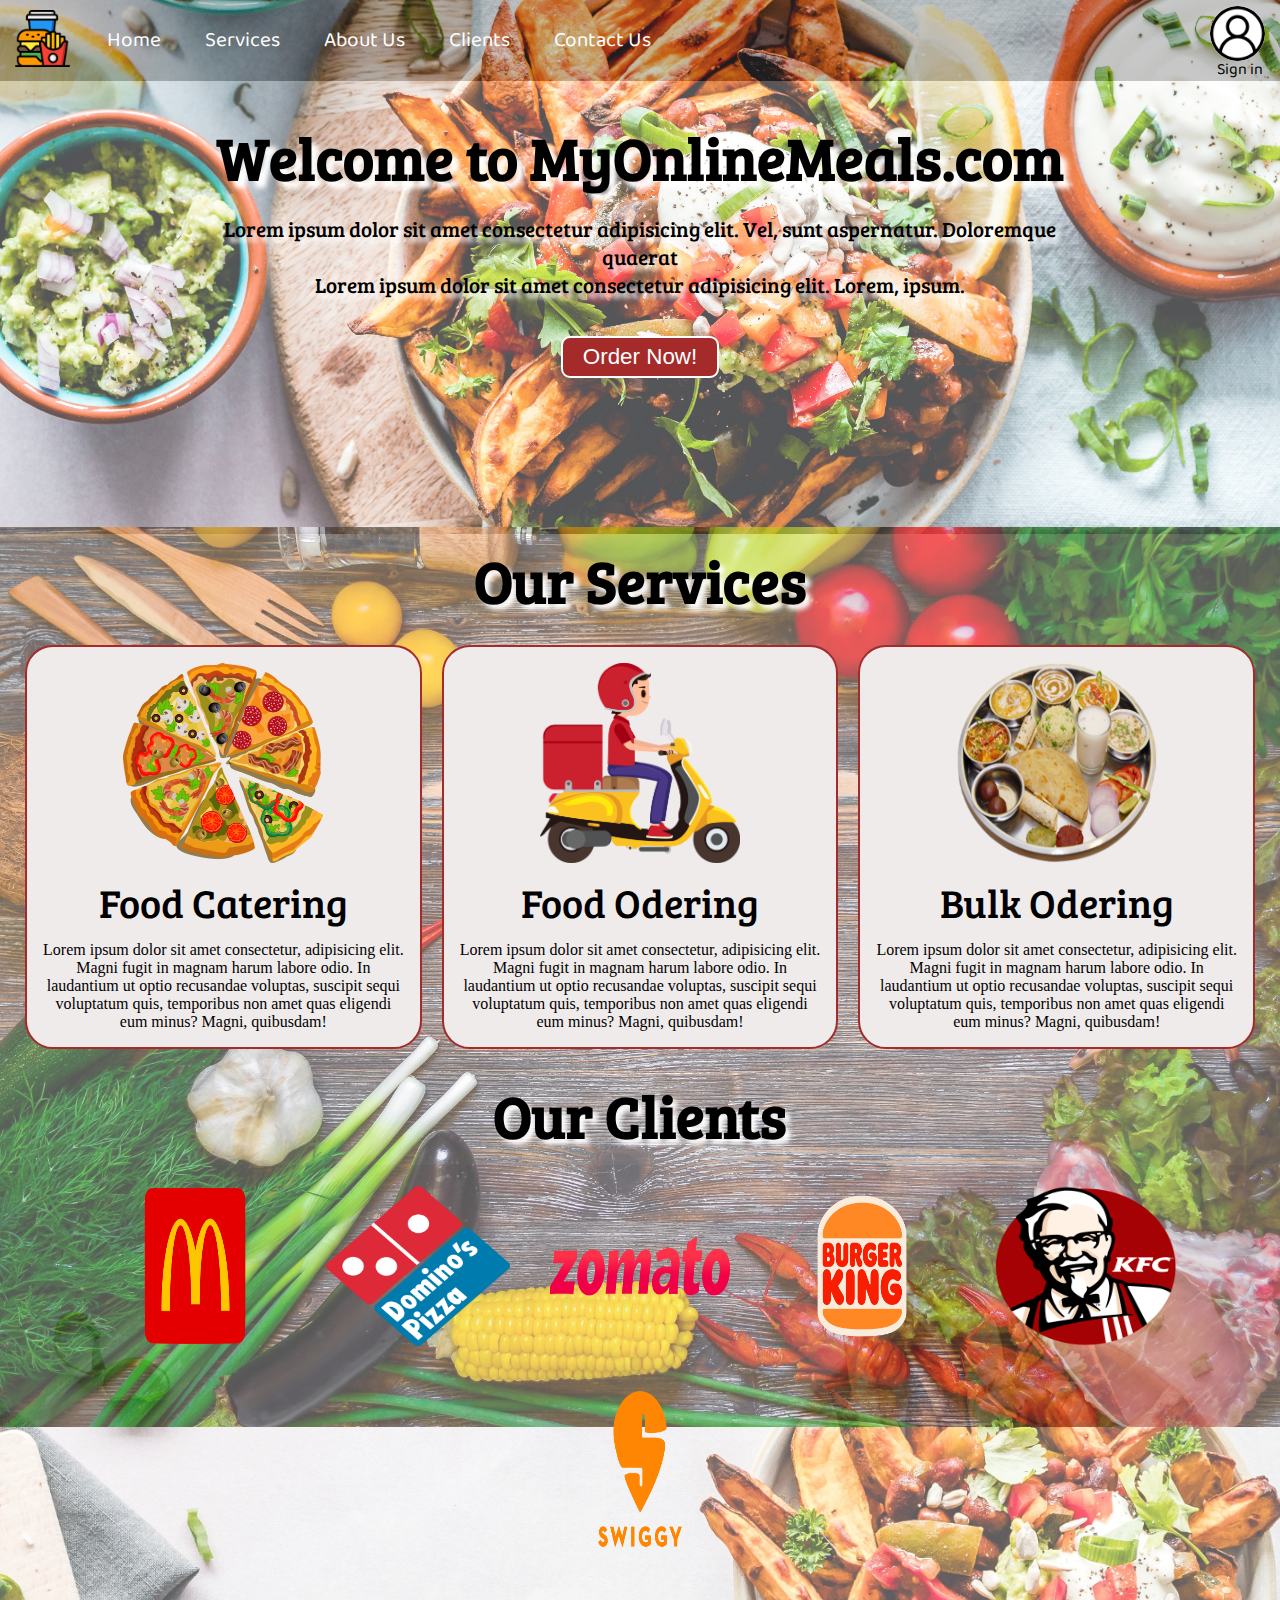
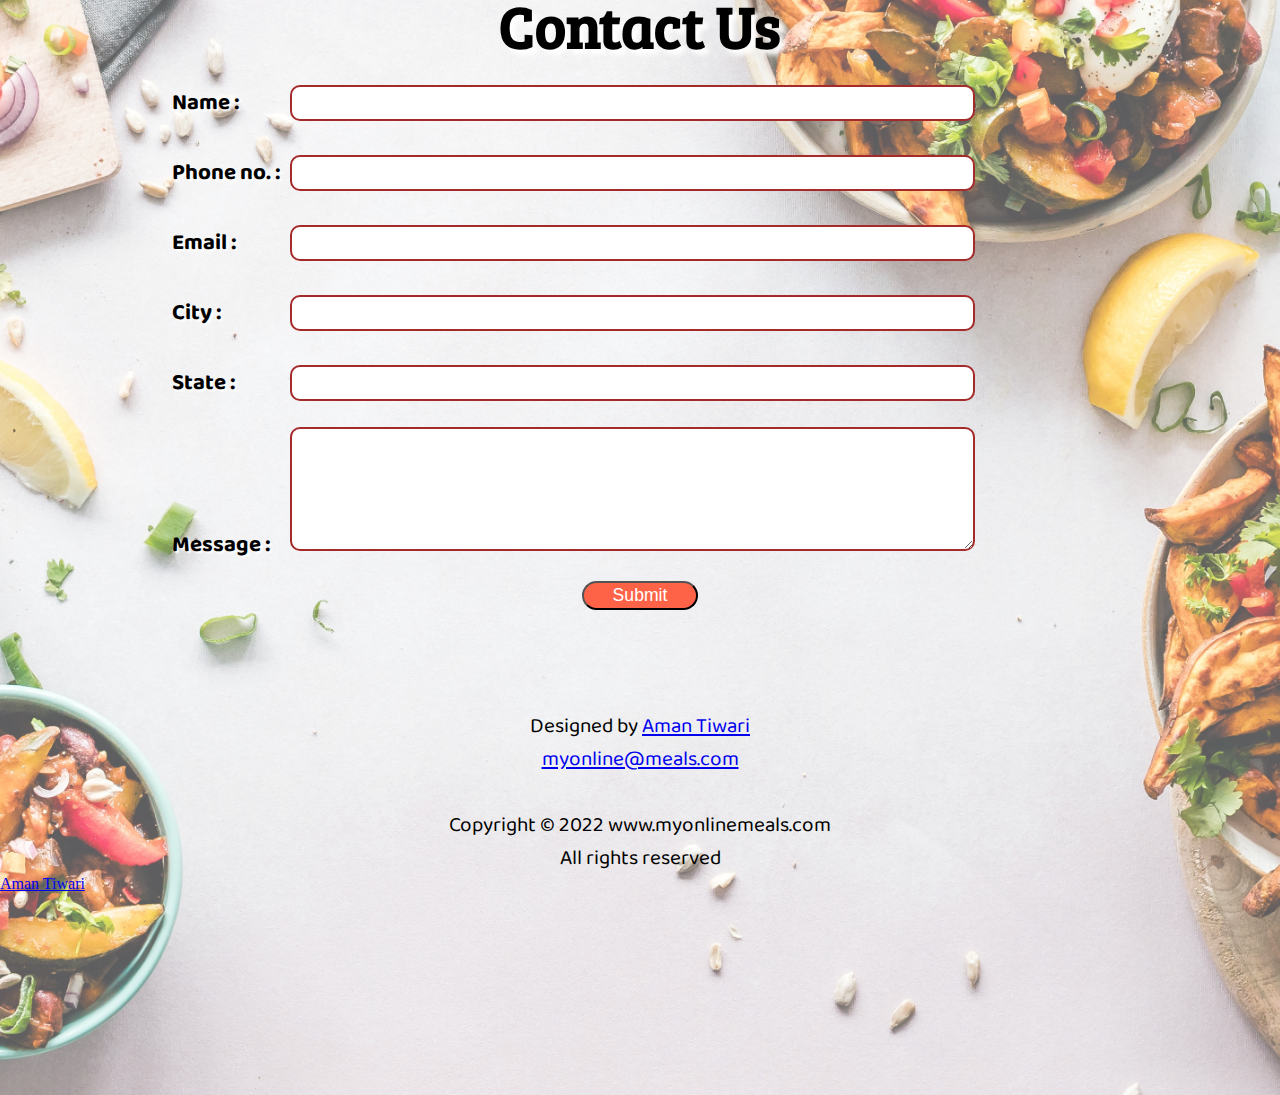
<file: index.html>
<!DOCTYPE html>
<html lang="en">
<head>
    <meta charset="UTF-8">
    <meta http-equiv="X-UA-Compatible" content="IE=edge">
    <meta name="viewport" content="width=device-width, initial-scale=1.0">
    <title>MyOnlineMeals.com - Order food online</title>
    <link rel="stylesheet" href="style.css">
    <link rel="stylesheet" media="screen and (max-width:1360px)" href="1360.css">
    <link rel="stylesheet" media="screen and (max-width:800px)" href="phone.css">
    <link rel="stylesheet" media="screen and (max-width:700px)" href="700.css">
    <link rel="stylesheet" media="screen and (max-width:420px)" href="420.css">
    <link rel="shortcut icon" href="images/favicon.ico" type="image/x-icon">
</head>
<body>
    <nav class="navbar">
        <div id="logo">
            <img src="images/logo.png" alt="logo">
        </div>
        <ul>
            <li class="item"><a href="#home">Home</a></li>
            <li class="item"><a href="#services-container">Services</a></li>
            <li class="item"><a href="about.html">About Us</a></li>
            <li class="item"><a href="#clients-container">Clients</a></li>
            <li class="item"><a href="#contact">Contact Us</a></li>
        </ul>
        <div id="signin">
            Sign in
        </div>
        <div id="user">
            <img src="images/user.png" alt="logo">
        </div>
    </nav>

    <section id="home">
        <h1 class="h-primary">Welcome to MyOnlineMeals.com</h1>
        <p>Lorem ipsum dolor sit amet consectetur adipisicing elit. Vel, sunt aspernatur. Doloremque quaerat <br>
        Lorem ipsum dolor sit amet consectetur adipisicing elit. Lorem, ipsum.</p>
        <button class="btn">Order Now!</button>

    </section>

    <section id="services-container">
        <h1 class="h-primary center">Our Services</h1>
        <div id="services">
            <div class="box">
                <img src="images/1.png" alt="pizza">
                <h2 class="h-secondary center">Food Catering</h2>
                <p class="center">Lorem ipsum dolor sit amet consectetur, adipisicing elit. Magni fugit in magnam harum labore odio. In laudantium ut optio recusandae voluptas, suscipit sequi voluptatum quis, temporibus non amet quas eligendi eum minus? Magni, quibusdam!</p>
            </div>

            <div class="box">
                <img src="images/2.png" alt="pizza">
                <h2 class="h-secondary center">Food Odering</h2>
                <p class="center">Lorem ipsum dolor sit amet consectetur, adipisicing elit. Magni fugit in magnam harum labore odio. In laudantium ut optio recusandae voluptas, suscipit sequi voluptatum quis, temporibus non amet quas eligendi eum minus? Magni, quibusdam!</p>
            </div>

            <div class="box">
                <img id="thali" src="images/4.png" alt="pizza">
                <h2 class="h-secondary center">Bulk Odering</h2>
                <p class="center">Lorem ipsum dolor sit amet consectetur, adipisicing elit. Magni fugit in magnam harum labore odio. In laudantium ut optio recusandae voluptas, suscipit sequi voluptatum quis, temporibus non amet quas eligendi eum minus? Magni, quibusdam!</p>
            </div>
        </div>
    </section>

    <section id="clients-container">
        <h1 class="h-primary center">Our Clients</h1>
        <div class="clients">
            <div class="client-items">
                <img src="images/mcdonald.png" alt="">
            </div>

            <div class="client-items">
                <img src="images/dominos.png" alt="">
            </div>

            <div class="client-items">
                <img src="images/zomato.png" alt="">
            </div>

            <div class="client-items">
                <img src="images/burgerking.png" alt="">
            </div>

            <div class="client-items">
                <img src="images/kfc.png" alt="">
            </div>

            <div class="client-items">
                <img src="images/swiggy.png" alt="">
            </div>
        </div>
    </section>

    <section id="contact">
        <h1 class="h-primary">Contact Us</h1>
        <div class="form">
            <form action="">
                <p><label for="">Name :</label> <input type="text" name="" id=""></p> <br>
                <p><label for="">Phone no. :</label> <input type="number" name="" id=""></p> <br>
                <p><label for="">Email :</label> <input type="email" name="" id=""></p> <br>
                <p><label for="">City :</label> <input type="text" name="" id=""></p> <br>
                <p><label for="">State :</label> <input type="text" name="" id=""></p> <br>
                <p><label for="">Message :</label> <textarea name="" id="" cols="66" rows="5"></textarea></p> <br>
            </form>
            <button id="submit">Submit</button>
        </div>
    </section>

    <footer id="copy-footer">
        <div class="copy">
            Designed by <a href="https://www.instagram.com/aman_tiwari.21/?hl=en">Aman Tiwari</a> <br>
            <a href="mailto:online@meals.com" target="_blank">myonline@meals.com</a><br> <br>
            Copyright &copy 2022 www.myonlinemeals.com <br>
            All rights reserved
        </div>
        
        <div class="badge-base LI-profile-badge" data-locale="en_US" data-size="medium" data-theme="dark" data-type="VERTICAL" data-vanity="aman-tiwari-619428244" data-version="v1">
            <a class="badge-base__link LI-simple-link" href="https://in.linkedin.com/in/aman-tiwari-619428244?trk=profile-badge">Aman Tiwari</a>
        </div>
              
    </footer>
</body>
</html>
</file>
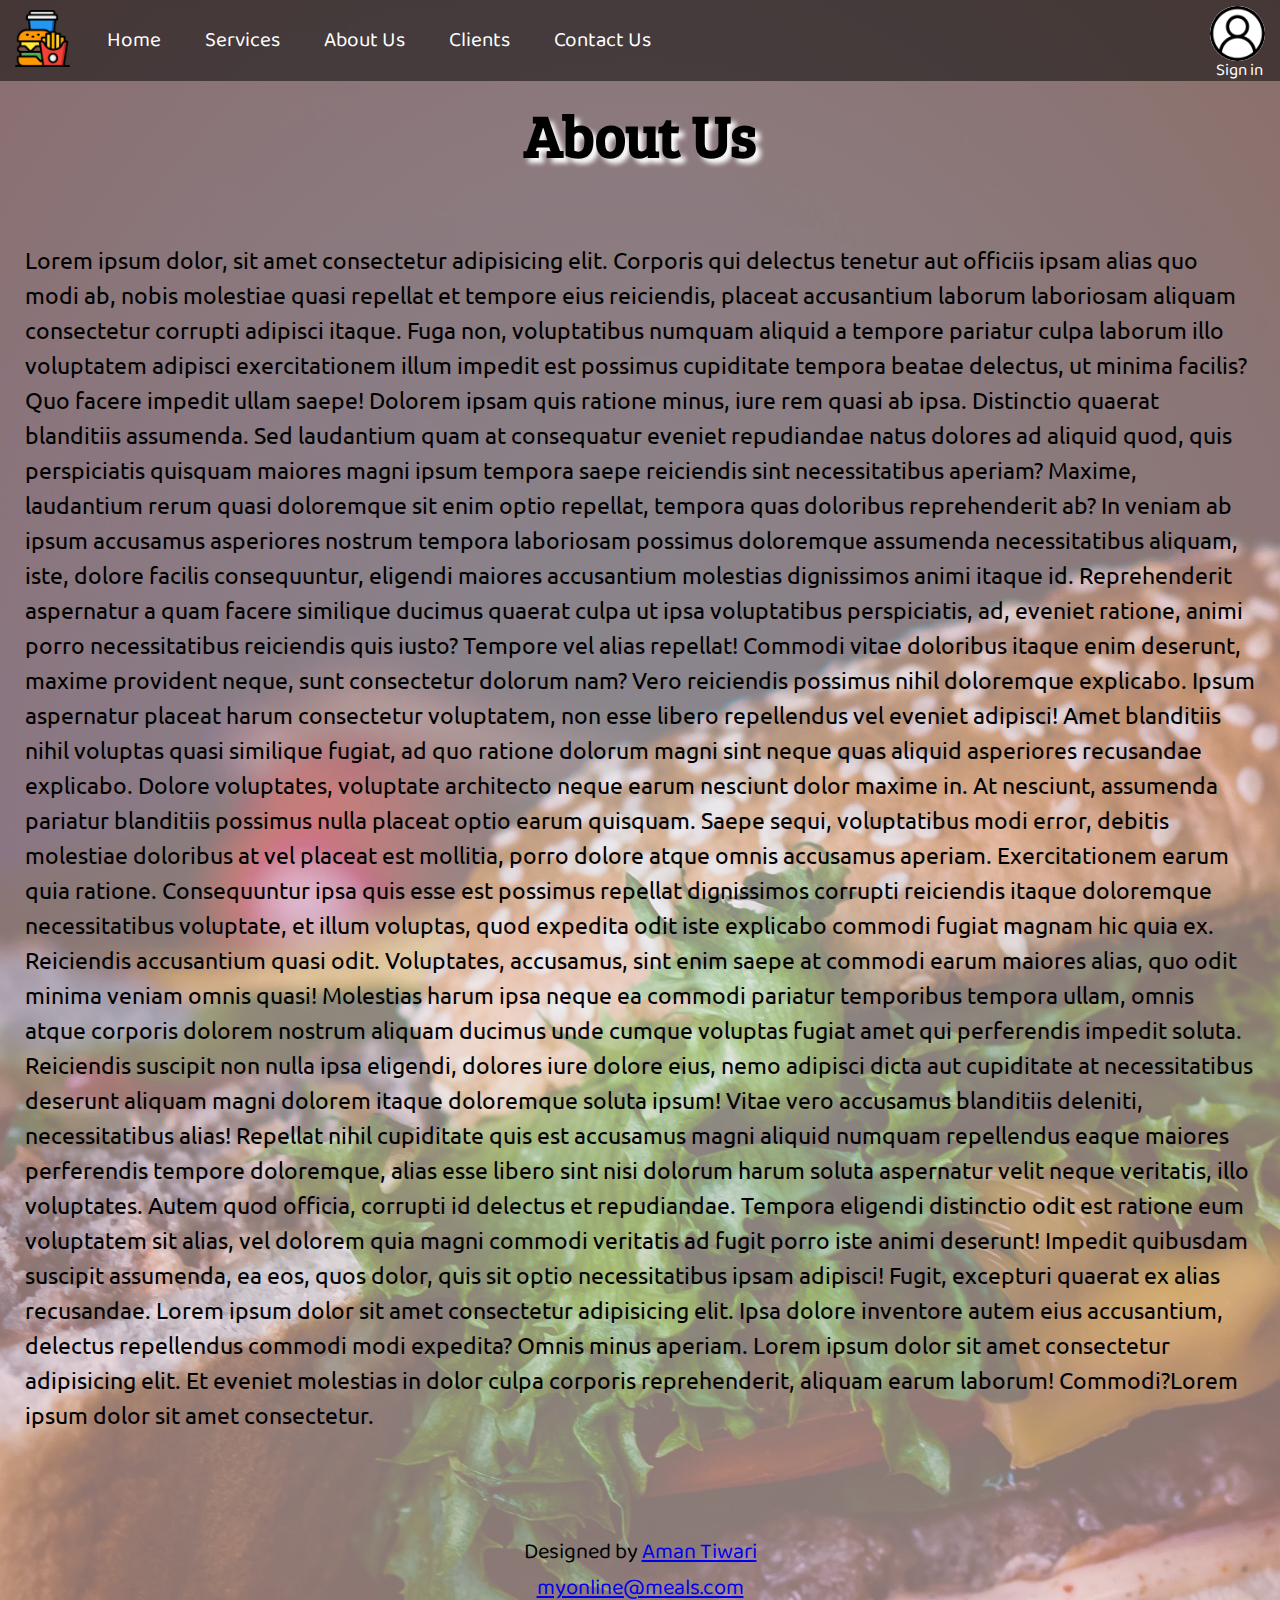
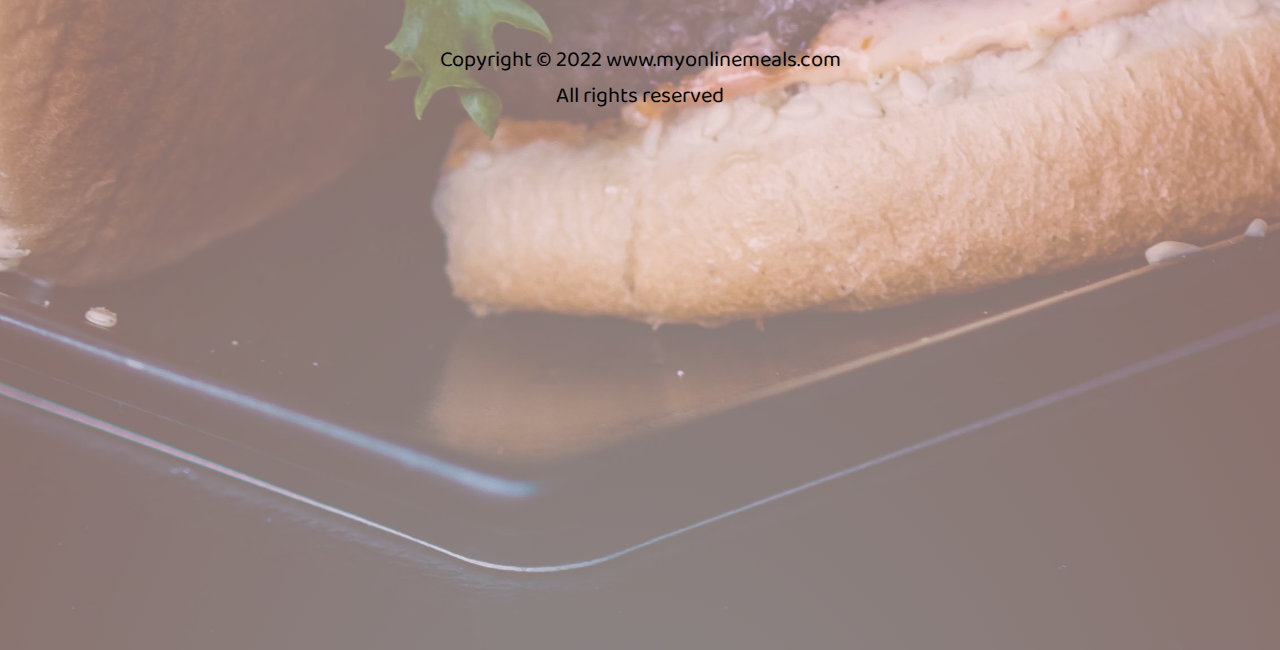
<file: about.html>
<!DOCTYPE html>
<html lang="en">

<head>
    <meta charset="UTF-8">
    <meta http-equiv="X-UA-Compatible" content="IE=edge">
    <meta name="viewport" content="width=device-width, initial-scale=1.0">
    <title>MyOnlineMeals.com - About Us</title>
    <link rel="stylesheet" href="style.css">
    <link rel="shortcut icon" href="images/favicon.ico" type="image/x-icon">

    <style>
        @import url('https://fonts.googleapis.com/css2?family=Baloo+Bhai+2:wght@500;600&family=Bree+Serif&family=Ubuntu&display=swap');

        /* CSS Reset */
        * {
            margin: 0;
            padding: 0;
        }

        /* CSS variables */
        :root {}

        body {
            background: radial-gradient(white, rgb(255, 201, 192));
        }

        /* Navigation Bar */
        .navbar {
            position: relative;
            display: flex;
            align-items: center;
            /*vertically center*/
            /* justify-content: center; - horizontally center */
        }

        /* Navigation Bar : Logo */
        #logo {
            margin: 10px 15px;
        }

        #logo img {
            height: 57px;
            width: 55px;
        }

        #user img {
            position: absolute;
            right: 15px;
            top: 6px;
            height: 55px;
            width: 55px;
            background-color: white;
            border-radius: 100px;
        }

        #signin {
            position: absolute;
            right: 17px;
            top: 57px;
            font-size: 17px;
            color: white;
            font-family: 'baloo bhai 2';
        }

        #signin:hover {
            background-color: white;
            color: black;
            border-radius: 20px;
            cursor: pointer;
        }

        /* Navigation Bar : List Items */
        .navbar ul {
            display: flex;
            flex-wrap: wrap;
        }

        .navbar::before {
            content: "";
            background-color: black;
            position: absolute;
            height: 100%;
            width: 100%;
            z-index: -1;
            opacity: 0.5;
        }

        .navbar ul li {
            font-size: 1.3rem;
            list-style: none;
        }

        .navbar ul li a {
            display: block;
            /*it is blocked to give padding*/
            padding: 3px 22px;
            border-radius: 20px;
            text-decoration: none;
            color: white;
            font-family: 'baloo bhai 2';
        }

        .navbar ul li a:hover {
            color: black;
            background-color: white;
        }

        .main-para {
            font-size: 23px;
            font-family: 'ubuntu';
            padding: 2px 25px;
            line-height: 35px;
        }

        :root::before{
            content: "";
            position: absolute;
            background: url('images/bg2.jpg')no-repeat center center/cover;
            height: 250%;
            width: 100%;
            z-index: -1;
            opacity: 0.5;
        }

        @media(max-width:790px){
            :root::before{
            content: "";
            position: absolute;
            background: url('images/bg2.jpg')no-repeat center center/cover;
            height: 280%;
            width: 100%;
            z-index: -1;
            opacity: 0.5;
            }

            .main-para {
            font-size: 20px;
            font-family: 'ubuntu';
            padding: 2px 25px;
            line-height: 33px;
        }
        }

        @media(max-width:590px){
            :root::before{
            content: "";
            position: absolute;
            background: url('images/bg2.jpg')no-repeat center center/cover;
            height: 370%;
            width: 100%;
            z-index: -1;
            opacity: 0.5;
            }

            .main-para {
            font-size: 18px;
            font-family: 'ubuntu';
            padding: 2px 25px;
            line-height: 30px;
        }
        }

        #copy-footer .copy {
            font-size: 22px;
            text-align: center;
            margin-top: 100px;
            font-family: 'baloo bhai 2';
        }
    </style>
</head>

<body>
    <nav class="navbar">
        <div id="logo">
            <img src="images/logo.png" alt="logo">
        </div>
        <ul>
            <li class="item"><a href="index.html#home">Home</a></li>
            <li class="item"><a href="index.html#services-container">Services</a></li>
            <li class="item"><a href="index.html">About Us</a></li>
            <li class="item"><a href="index.html#clients-container">Clients</a></li>
            <li class="item"><a href="index.html#contact">Contact Us</a></li>
        </ul>
        <div id="signin">
            Sign in
        </div>
        <div id="user">
            <img src="images/user.png" alt="logo">
        </div>
    </nav>

    <section id="about-content">
        <h1 class="h-primary center">About Us</h1>
        <br><br><br>
        <p class="main-para">
            Lorem ipsum dolor, sit amet consectetur adipisicing elit. Corporis qui delectus tenetur aut officiis ipsam
            alias quo modi ab, nobis molestiae quasi repellat et tempore eius reiciendis, placeat accusantium laborum
            laboriosam aliquam consectetur corrupti adipisci itaque. Fuga non, voluptatibus numquam aliquid a tempore
            pariatur culpa laborum illo voluptatem adipisci exercitationem illum impedit est possimus cupiditate tempora
            beatae delectus, ut minima facilis? Quo facere impedit ullam saepe! Dolorem ipsam quis ratione minus, iure
            rem quasi ab ipsa. Distinctio quaerat blanditiis assumenda. Sed laudantium quam at consequatur eveniet
            repudiandae natus dolores ad aliquid quod, quis perspiciatis quisquam maiores magni ipsum tempora saepe
            reiciendis sint necessitatibus aperiam? Maxime, laudantium rerum quasi doloremque sit enim optio repellat,
            tempora quas doloribus reprehenderit ab? In veniam ab ipsum accusamus asperiores nostrum tempora laboriosam
            possimus doloremque assumenda necessitatibus aliquam, iste, dolore facilis consequuntur, eligendi maiores
            accusantium molestias dignissimos animi itaque id. Reprehenderit aspernatur a quam facere similique ducimus
            quaerat culpa ut ipsa voluptatibus perspiciatis, ad, eveniet ratione, animi porro necessitatibus reiciendis
            quis iusto? Tempore vel alias repellat! Commodi vitae doloribus itaque enim deserunt, maxime provident
            neque, sunt consectetur dolorum nam? Vero reiciendis possimus nihil doloremque explicabo. Ipsum aspernatur
            placeat harum consectetur voluptatem, non esse libero repellendus vel eveniet adipisci! Amet blanditiis
            nihil voluptas quasi similique fugiat, ad quo ratione dolorum magni sint neque quas aliquid asperiores
            recusandae explicabo. Dolore voluptates, voluptate architecto neque earum nesciunt dolor maxime in. At
            nesciunt, assumenda pariatur blanditiis possimus nulla placeat optio earum quisquam. Saepe sequi,
            voluptatibus modi error, debitis molestiae doloribus at vel placeat est mollitia, porro dolore atque omnis
            accusamus aperiam. Exercitationem earum quia ratione. Consequuntur ipsa quis esse est possimus repellat
            dignissimos corrupti reiciendis itaque doloremque necessitatibus voluptate, et illum voluptas, quod expedita
            odit iste explicabo commodi fugiat magnam hic quia ex. Reiciendis accusantium quasi odit. Voluptates,
            accusamus, sint enim saepe at commodi earum maiores alias, quo odit minima veniam omnis quasi! Molestias
            harum ipsa neque ea commodi pariatur temporibus tempora ullam, omnis atque corporis dolorem nostrum aliquam
            ducimus unde cumque voluptas fugiat amet qui perferendis impedit soluta. Reiciendis suscipit non nulla ipsa
            eligendi, dolores iure dolore eius, nemo adipisci dicta aut cupiditate at necessitatibus deserunt aliquam
            magni dolorem itaque doloremque soluta ipsum! Vitae vero accusamus blanditiis deleniti, necessitatibus
            alias! Repellat nihil cupiditate quis est accusamus magni aliquid numquam repellendus eaque maiores
            perferendis tempore doloremque, alias esse libero sint nisi dolorum harum soluta aspernatur velit neque
            veritatis, illo voluptates. Autem quod officia, corrupti id delectus et repudiandae. Tempora eligendi
            distinctio odit est ratione eum voluptatem sit alias, vel dolorem quia magni commodi veritatis ad fugit
            porro iste animi deserunt! Impedit quibusdam suscipit assumenda, ea eos, quos dolor, quis sit optio
            necessitatibus ipsam adipisci! Fugit, excepturi quaerat ex alias recusandae.
            Lorem ipsum dolor sit amet consectetur adipisicing elit. Ipsa dolore inventore autem eius accusantium, delectus repellendus commodi modi expedita? Omnis minus aperiam. Lorem ipsum dolor sit amet consectetur adipisicing elit. Et eveniet molestias in dolor culpa corporis reprehenderit, aliquam earum laborum! Commodi?Lorem ipsum dolor sit amet consectetur.
        </p>
    </section>

    <footer id="copy-footer">
        <div class="copy">
            Designed by <a href="https://www.instagram.com/aman_tiwari.21/?hl=en">Aman Tiwari</a> <br>
            <a href="mailto:online@meals.com" target="_blank">myonline@meals.com</a><br> <br>
            Copyright &copy 2022 www.myonlinemeals.com <br>
            All rights reserved
        </div>
    </footer>

</body>

</html>
</file>
<file: 1360.css>
.clients{
    flex-wrap: wrap;
}
</file>
<file: phone.css>
.navbar ul{
    display: flex;
    flex-wrap: wrap;
}

#services{
    display: flex;
    flex-direction: column;
}

.h-primary{
    font-size: 2.6rem;
}

.h-secondary{
    font-size: 1.7rem;
}

#home p{
    font-size: 1.4rem;
    width: 400px;
    text-shadow: 3px 3px 4px rgb(255, 255, 255);
}

.clients{
    display: flex;
    justify-content: center;
    align-items: center;
    flex-wrap: wrap;
}

.clients img{
    width: 11.5rem;
    height: 10rem;
    margin: 1.2rem;
    
}

#clients-container::before{
    height: 130%;
}

.form{
    display: block;
    margin: auto;
    width: 80%;
}
#contact .form input {
    margin-left: 20px;
    margin: 8px 10px;
    padding: 5px 9px;
    width: 70%;
    height: 5%;
    border: 2px solid brown;
    border-radius: 10px;
    font-size: 1.2rem;
    background-color: rgb(255, 255, 255);
}

#contact .form label{
    font-size: 1.1rem;
    width: 15%;
}

#contact .form textarea {
    width: 70%;
    font-size: 1.2rem;
    border: 2px solid brown;
    border-radius: 10px;
    padding: 5px 9px;
    margin-left: 1.3%; 
    background-color: rgb(255, 255, 255);
}

#contact .form #submit{
    width: 16%; 
    font-size: 17px;
}
</file>
<file: 700.css>
#home h1{
    position: relative;
    top: 0.9rem;
}

#home p{
    margin: 1px 0px;
    font-size: 1.2rem;
    display: block;
    width: 275px;
}

.btn{
    padding: 5px 5px;
    border: 2px solid rgb(255, 255, 255);
    border-radius: 9px;
    background-color: brown;
    font-size: 1.2rem;
    width: 8rem;
    margin-top: 17px;
}

.h-primary{
    font-size: 2.2rem;
}

.h-secondary{
    font-size: 1.5rem;
}
</file>
<file: 420.css>
#home h1{
    position: relative;
    top: 0.7rem;
}

#home p{
    margin: 1px 0px;
    font-size: 1rem;
    display: block;
    width: 190px;
}

.btn{
    padding: 5px 5px;
    border: 2px solid rgb(255, 255, 255);
    border-radius: 9px;
    background-color: brown;
    font-size: 0.9rem;
    width: 5.5rem;
    margin-top: 17px;
}

.h-primary{
    font-size: 1.8rem;
}

.h-secondary{
    font-size: 1.4rem;
}

#contact .form #submit{
    font-size: 13px;
}
</file>
<file: style.css>
@import url('https://fonts.googleapis.com/css2?family=Baloo+Bhai+2:wght@500;600&family=Bree+Serif&family=Ubuntu&display=swap');

/* CSS Reset */
*{
    margin: 0;
    padding: 0;
}

/* CSS variables */
:root{

}

/* html{
    background: linear-gradient(white,rgb(255, 201, 192));
} */

/* Navigation Bar */
.navbar{
    position: relative;
    display: flex;
    align-items: center; /*vertically center*/
    /* justify-content: center; - horizontally center */
}

/* Navigation Bar : Logo */
#logo{
    margin: 10px 15px;
}
#logo img{
    height: 57px;
    width: 55px;
}

#user img{
    position: absolute;
    right: 15px;
    top: 6px;
    height: 55px;
    width: 55px;
    background-color: white;
    border-radius: 100px;
}

#signin{
    position: absolute;
    right: 17px;
    top: 57px;
    font-size: 1rem;
    font-family: 'baloo bhai 2';
}

#signin:hover{
    background-color: white;
    border-radius: 20px;
    cursor: pointer;
}

/* Navigation Bar : List Items */
.navbar ul{
    display: flex;
}

.navbar::before{
    content: "";
    background-color: black;
    position: absolute;
    height: 100%;
    width: 100%;
    z-index: -1;
    opacity: 0.7;
}

.navbar ul li{
    font-size: 1.3rem;
    list-style: none;
}

.navbar ul li a{
    display: block; /*it is blocked to give padding*/
    padding: 3px 22px;
    border-radius: 20px;
    text-decoration: none;
    color: white;
    font-family: 'baloo bhai 2';
}

.navbar ul li a:hover{
    color: black;
    background-color: white;
}

/* Home - Section */
#home{
    display: flex;
    flex-direction: column;
    padding: 3px 200px;
    justify-content: center;
    align-items: center;
    height: 300px;
}

#home::before{
    content: "";
    background: url("images/bg.jpg") no-repeat center center/cover;
    position: absolute;
    height: 600px;
    width: 100%;
    z-index: -1;
    opacity: 0.69;
}

#home h1{
    position: relative;
    top: 0.9rem;
    color: rgb(0, 0, 0);
    font-family: 'bree serif';
    text-shadow: 7px 7px 5px rgb(255, 255, 255);
}

#home p{
    margin: 20px 0px;
    color: rgb(0, 0, 0);
    font-size: 1.3rem;
    font-family: 'Bree Serif';
    text-align: center;
    text-shadow: 5px 5px 4px rgb(255, 255, 255);
}

/* Services - Section */

#services-container{
    margin-top: 140px;
}
#services{
    display: flex;
    margin: 3px 15px;
}

#services .box{
    margin: 0.625rem;
    border-radius: 28px;
    border: 2px solid brown;
    padding: 1rem;
    background-color: rgb(240, 235, 235);

}
#services div img{
    height: 12.5rem;
    width: 12.5rem;
    margin: auto;
    display: block;
}

#services .box{
    transition-property: transform;
    transition-duration: 0.3s;
    transition-timing-function: ease-in-out;
}

#services:hover>.box{
    opacity: 0.7;
    transform: scale(0.87);
}

#services>.box:hover{
    opacity: 1;
    transform: scale(1.056);
}

/* #services #thali{
    height: 205px;
    width: 300px;
} */

/* Utility Classes */
.h-primary{
    font-size: 3.7rem;
    padding: 12px;
    font-family: 'Bree serif';
    text-shadow: 5px 5px 5px rgb(255, 255, 255);
    text-align: center;
}

.btn{
    padding: 6px 20px;
    border: 2px solid rgb(255, 255, 255);
    border-radius: 9px;
    background-color: brown;
    font-size: 1.4rem;
    margin-top: 17px;
    opacity: 1;
    color: white;
}

.h-secondary{
    font-size: 2.5rem;
    padding: 12px;
    font-family: 'Bree serif';
    font-weight: 100;
}

.center{
    text-align: center;
}

.btn:hover{
    cursor: pointer;
    background-color: rgb(189, 70, 70);
    box-shadow: 3px 3px 5px 1px rgb(255, 145, 126);
    /* opacity: 0.85; */
}

/* Clients - Section */
#client-container{
    margin-top: 90px;
}
.clients{
    display: flex;
    justify-content: center;
    align-items: center;
}

.clients img{
    width: 11.5rem;
    height: 10rem;
    margin: 1.2rem;
    
}
.client-items{
    transition-property: transform;
    transition-duration: 0.3s;
    transition-timing-function: ease-in-out;
}

.clients:hover .client-items{
    opacity: 0.8;
    transform: scale(0.9);
}

.clients>.client-items:hover{
    transform: scale(1.2);
    opacity: 1;
}

#services-container::before{
    content: "";
    position: absolute;
    background: url("images/bg5.jpg")no-repeat center center/cover;
    width: 100%;
    height: 100%;
    opacity: 0.65;
    z-index: -1;
}

#clients-container::before{
    content: "";
    position: absolute;
    background: url("images/bg4.jpg")no-repeat center center/cover;
    width: 100%;
    height: 170%;
    opacity: 0.65;
    z-index: -5;
    margin-top: 103px;
}

#contact form{
    display: table;
}

#contact form p{
    display: table-row;
    font-weight: bold;
}

#contact form label,input,textarea{
    display: table-cell;
    
}
#contact .form{
    display: flex;
    flex-direction: column;
    align-items: center;
    justify-content: center;
}

#contact .form input {
    margin-left: 20px;
    margin: 8px 10px;
    padding: 5px 9px;
    width: 80%;
    height: 5%;
    border: 2px solid brown;
    border-radius: 10px;
    font-size: 1.2rem;
    background-color: rgb(255, 255, 255);
}

#contact .form textarea {
    width: 80%;
    font-size: 1.2rem;
    border: 2px solid brown;
    border-radius: 10px;
    padding: 5px 9px;
    margin-left: 1.3%; 
    background-color: rgb(255, 255, 255);
}

#contact .form #submit{
    border-radius: 20px;
    width: 9%;
    color: rgb(255, 255, 255);
    background-color: tomato;
    display: block;
    margin: auto auto;
    font-size: 1.1rem;
    text-align: center;
    padding: 2px 12px;
}

#contact .form #submit:hover{
    background-color: rgb(243, 133, 114);
    cursor: pointer;
}


#contact .form label{
    font-size: 1.4rem;
    font-family: 'baloo bhai 2';
    text-shadow: 2px 2px 2px white;
}

#copy-footer .copy{
    font-size: 1.3rem;    
    text-align: center;
    margin-top: 100px;
    font-family: 'baloo bhai 2';
}
</file>
